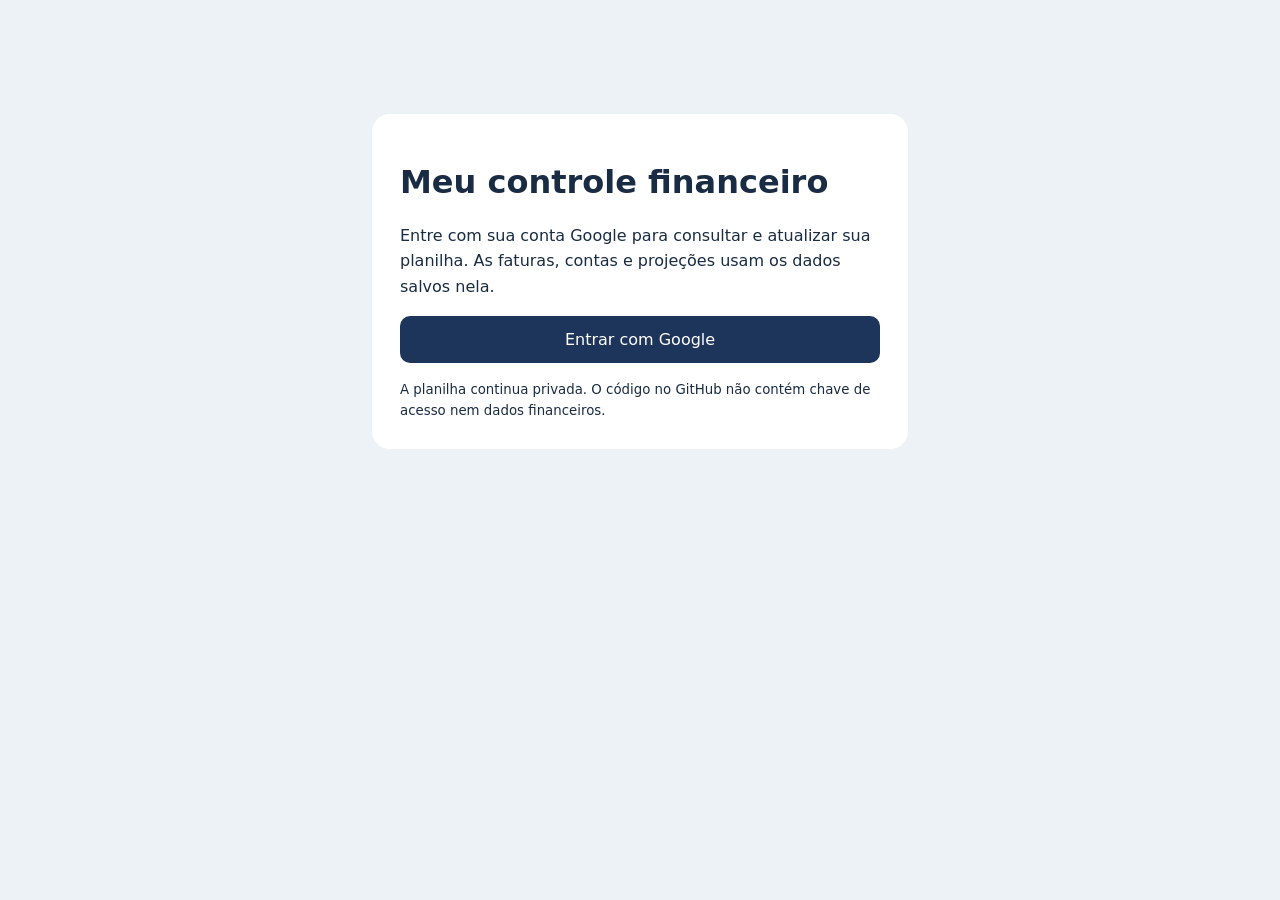
<file: controle/index.html>
<!doctype html><html lang="pt-BR"><meta charset="utf-8"><meta name="viewport" content="width=device-width,initial-scale=1"><title>Controle financeiro · Bia</title><style>body{font:16px system-ui;margin:0;padding:24px;background:#edf2f7;color:#192c43}main{max-width:480px;margin:10vh auto;background:white;padding:28px;border-radius:18px}p{line-height:1.6}a{display:block;padding:14px;background:#1e355b;color:white;text-align:center;border-radius:10px;text-decoration:none}small{line-height:1.6}@media(max-width:480px){body{padding:16px}main{margin:5vh auto;padding:22px 18px}h1{font-size:26px}a{min-height:48px;box-sizing:border-box}}</style><main><h1>Meu controle financeiro</h1><p>Entre com sua conta Google para consultar e atualizar sua planilha. As faturas, contas e projeções usam os dados salvos nela.</p><a id="login" hidden>Entrar com Google</a><p id="status" role="status">Conferindo configuração…</p><small>A planilha continua privada. O código no GitHub não contém chave de acesso nem dados financeiros.</small></main><script src="config.js"></script><script>const value=window.FINANCE_CONFIG?.googleWebAppUrl||'';if(/^https:\/\/script\.google\.com\/macros\/s\/[A-Za-z0-9_-]+\/exec$/.test(value)){document.getElementById('login').href=value;document.getElementById('login').hidden=false;document.getElementById('status').textContent=''}else document.getElementById('status').textContent='Falta configurar o endereço da implantação privada do Google. Consulte o guia de instalação.';</script></html>
</file>
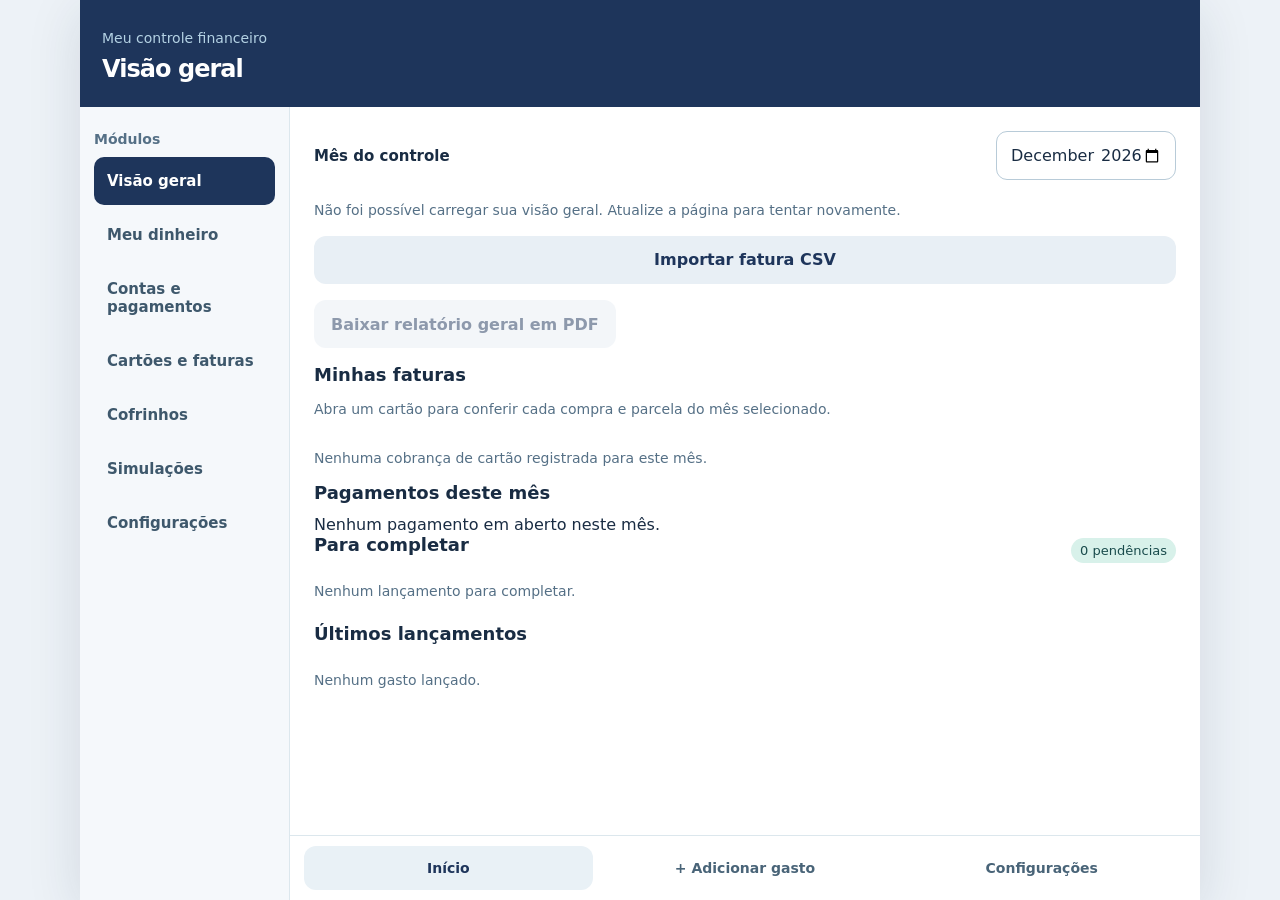
<file: controle/app/index.html>
<!doctype html>
<html lang="pt-BR">
<head>
<meta charset="utf-8"><meta name="viewport" content="width=device-width,initial-scale=1">
<title>Meu controle financeiro</title>
<meta name="description" content="Protótipo de lançamento rápido e pendências financeiras.">
<link rel="icon" type="image/svg+xml" href="data:image/svg+xml,%3Csvg xmlns='http://www.w3.org/2000/svg' viewBox='0 0 64 64'%3E%3Crect width='64' height='64' rx='16' fill='%231e355b'/%3E%3Cpath d='M15 40h34M18 31l10 9 18-20' fill='none' stroke='%23a9dbd0' stroke-width='6' stroke-linecap='round' stroke-linejoin='round'/%3E%3C/svg%3E">
<style>
:root{font-family:system-ui,-apple-system,Segoe UI,sans-serif;color:#192c43;background:#edf2f7}*{box-sizing:border-box}body{margin:0}.shell{max-width:460px;min-height:100vh;margin:auto;background:#fff;box-shadow:0 12px 50px #142e4920;padding-bottom:90px}header{background:#1e355b;color:#fff;padding:28px 22px 24px}header small{color:#b4d2e4;font-size:14px}h1{font-size:24px;margin:8px 0 0;letter-spacing:-.04em}main{padding:20px}h2{font-size:18px;margin:0 0 12px}p{line-height:1.45}.card{background:#f3f7fa;border:1px solid #dce7ed;border-radius:18px;padding:18px;margin-bottom:16px}.amount{font-size:32px;font-weight:750;letter-spacing:-.05em;margin:8px 0}.muted{color:#557086;font-size:14px}.warning{background:#fff4dd;border-color:#f1d394;color:#5a4216}.row{display:flex;align-items:center;justify-content:space-between;gap:12px}.button{border:0;border-radius:12px;background:#1e355b;color:white;font:600 16px system-ui;padding:14px 17px;cursor:pointer;min-height:48px}.button.secondary{background:#e8eff5;color:#1e355b}.button:disabled{opacity:.5;cursor:not-allowed}.list{display:grid;gap:10px}.item{width:100%;text-align:left;background:#fff;border:1px solid #dce7ed;border-radius:14px;padding:14px;color:inherit;font:inherit;cursor:pointer}.item strong{display:block;font-size:16px}.item span{display:block;color:#566e7f;font-size:14px;margin-top:3px}.item em{display:block;color:#946219;font-size:14px;font-style:normal;margin-top:5px}.badge{color:#194b4c;background:#d8f1ea;border-radius:20px;padding:5px 9px;font-size:13px}nav{position:fixed;bottom:0;width:min(460px,100%);background:white;border-top:1px solid #dce7ed;display:flex;padding:10px 14px calc(10px + env(safe-area-inset-bottom));gap:8px}nav button{flex:1;background:none;border:0;font:600 14px system-ui;color:#496478;min-height:44px;cursor:pointer}nav button.active{color:#1e355b;background:#e9f1f6;border-radius:12px}.hidden{display:none}label{display:block;font-weight:600;margin:17px 0 6px;font-size:15px}input,select,textarea{width:100%;border:1px solid #b8cbd8;border-radius:11px;padding:13px;font:16px system-ui;color:#192c43;background:white;min-height:48px}textarea{min-height:72px}.two{display:grid;grid-template-columns:1fr 1fr;gap:12px}.actions{display:flex;gap:10px;margin-top:22px}.actions .button{flex:1}.hint{font-size:14px;color:#557086}.error{color:#a72b34;font-size:14px}.spacer{height:8px}.shortcuts{display:grid;grid-template-columns:repeat(2,minmax(0,1fr));gap:10px;margin:14px 0 24px}.shortcut{border:1px solid #dce7ed;border-radius:16px;background:#f3f7fa;color:#1e355b;min-height:108px;padding:15px;text-align:left;display:flex;flex-direction:column;justify-content:space-between;cursor:pointer;font:600 15px system-ui}.shortcut svg{width:28px;height:28px;stroke:#176c75;fill:none;stroke-width:1.8;stroke-linecap:round;stroke-linejoin:round}.shortcut:focus-visible{outline:3px solid #176c75;outline-offset:2px}.settings-card{scroll-margin-top:20px}

.overview-month{margin-bottom:20px}.overview-month label{margin-top:0}.overview-result{border:1px solid;border-radius:18px;padding:20px;margin-bottom:16px}.overview-result.negative{background:#fff0f1;border-color:#e7aab5;color:#91223a}.overview-result.positive{background:#eaf7f1;border-color:#a3d3bf;color:#175841}.overview-result.uncertain{background:#fff5dd;border-color:#e7cb83;color:#78591c}.overview-result h2{font-size:21px;line-height:1.25;margin:8px 0 18px}.overview-result p{margin:10px 0 0;font-size:15px}.overview-result .overview-period{margin:0;font-size:14px;text-transform:capitalize}.overview-label{font-size:14px}.overview-result .amount{font-size:34px;letter-spacing:-.03em;overflow-wrap:anywhere}.overview-stats{display:grid;grid-template-columns:repeat(2,minmax(0,1fr));gap:10px}.overview-stats>div{padding:14px;border-radius:13px;border:1px solid #dce7ed;background:#f3f7fa}.overview-stats span{display:block;color:#4d6478;font-size:14px;line-height:1.35}.overview-stats strong{display:block;font-size:20px;margin-top:8px;overflow-wrap:anywhere}.overview-benefit{padding:12px 14px;background:#e8f2fa;border-radius:10px;font-size:14px;line-height:1.45}.overview-details{border:1px solid #dce7ed;border-radius:13px;padding:14px;margin:16px 0}.overview-details summary{cursor:pointer;font-size:15px;font-weight:650;min-height:24px;line-height:1.5}.overview-line{display:grid;grid-template-columns:minmax(0,1fr) auto;gap:6px 12px;padding:12px 0;border-bottom:1px solid #e5ebef;font-size:14px}.overview-line:last-child{border-bottom:0}.overview-line small{grid-column:1/-1;color:#557086;font-size:13px}.overview-line strong{white-space:nowrap}.overview-next-title{margin-top:26px}.overview-timeline{display:grid;gap:10px}.month-projection{border:1px solid #dce7ed;border-radius:13px;padding:14px;background:#fff;color:#192c43;font:inherit;text-align:left;cursor:pointer;min-width:0}.month-projection.selected{border-color:#1e355b;background:#f0f5fa}.month-projection strong{display:block;font-size:16px;text-transform:capitalize}.month-closing{display:block;font-size:18px;font-weight:700;margin:8px 0}.negative-text{color:#a0253d}.month-projection small{display:block;font-size:14px;color:#557086;line-height:1.5}.overview-notes{margin:18px 0 24px;padding:0 2px}.overview-notes p{color:#557086;font-size:14px;line-height:1.5}.overview-notes p+p{margin-top:10px}
.income-scenario{border:1px solid #dce7ed;border-radius:12px;margin:16px 0;padding:14px;min-width:0}.income-scenario legend{font-weight:600;font-size:16px}.income-scenario button{margin-top:14px}.income-comparison{width:100%;border-collapse:collapse;font-size:14px;margin:16px 0}.income-comparison th,.income-comparison td{padding:10px 4px;text-align:right;border-bottom:1px solid #dce7ed;overflow-wrap:anywhere}.income-comparison th:first-child,.income-comparison td:first-child{text-align:left}.income-comparison th{font-weight:600}
.shell{max-width:760px}.app-actions{width:min(760px,100%)}.module-bar{padding:16px 20px;background:#f5f8fb;border-bottom:1px solid #dce7ed}.module-label{font-size:14px;font-weight:650;color:#557086;margin-bottom:10px}.module-buttons{display:grid;grid-template-columns:repeat(3,minmax(0,1fr));gap:6px}.module-buttons button{min-height:48px;padding:9px 6px;border:1px solid transparent;border-radius:10px;background:transparent;color:#3e586c;font:600 14px system-ui;cursor:pointer;overflow-wrap:anywhere}.module-buttons button[aria-current="page"]{background:#1e355b;color:#fff}.module-buttons button:hover{border-color:#b8cbd8}.module-buttons button:focus-visible{outline:3px solid #176c75;outline-offset:2px}.module-page[hidden]{display:none!important}
@media(min-width:960px){.shell{max-width:1120px;display:grid;grid-template-columns:210px minmax(0,1fr);grid-template-rows:auto 1fr auto;padding-bottom:0}.shell>header{grid-column:1/-1}.module-bar{grid-column:1;grid-row:2/4;border-right:1px solid #dce7ed;border-bottom:0;padding:24px 14px}.module-buttons{display:flex;flex-direction:column;position:sticky;top:18px}.module-buttons button{text-align:left;padding:14px 12px;font-size:15px}.shell>main{grid-column:2;grid-row:2;min-width:0;padding:24px}.app-actions{grid-column:2;grid-row:3;position:sticky;bottom:0;width:100%;z-index:4}}
</style><link rel="stylesheet" href="responsive.css?v=mobile1">
</head>
<body><div class="shell"><header><small>Meu controle financeiro</small><h1 id="heading">Visão geral</h1></header><aside class="module-bar" aria-label="Módulos"><div class="mobile-module"><label for="mobileModule">Módulo</label><select id="mobileModule"><option value="">Escolher módulo</option><option value="overview">Visão geral</option><option value="money">Meu dinheiro</option><option value="bills">Contas e pagamentos</option><option value="cards">Cartões e faturas</option><option value="goals">Cofrinhos</option><option value="simulations">Simulações</option><option value="settings">Configurações</option></select></div><div class="module-label">Módulos</div><div class="module-buttons"><button type="button" data-module="overview" aria-current="page">Visão geral</button><button type="button" data-module="money">Meu dinheiro</button><button type="button" data-module="bills">Contas e pagamentos</button><button type="button" data-module="cards">Cartões e faturas</button><button type="button" data-module="goals">Cofrinhos</button><button type="button" data-module="simulations">Simulações</button><button type="button" data-module="settings">Configurações</button></div></aside><main><div class="overview-month" id="monthControl"><label for="viewMonth">Mês do controle</label><input id="viewMonth" type="month"></div>
<section id="home"><p id="overviewLoading" class="hint" role="status">Carregando sua visão geral…</p><div id="overviewLoaded" hidden><div id="overviewResult" class="overview-result"><p id="overviewPeriod" class="overview-period"></p><h2 id="overviewStatus">Projeção de fechamento</h2><div id="overviewAmountLabel" class="overview-label"></div><div class="amount" id="available"></div><p id="availableNote"></p></div><div class="overview-stats"><div><span id="overviewOpeningLabel">Dinheiro de partida</span><strong id="overviewOpening"></strong></div><div><span id="overviewIncomeLabel">Entradas previstas</span><strong id="overviewIncome"></strong></div><div><span id="overviewOutLabel">Compromissos do mês</span><strong id="overviewOut"></strong></div><div><span id="overviewMonthlyLabel">Resultado do mês</span><strong id="overviewMonthly"></strong></div></div><p id="overviewFlash" class="overview-benefit"></p><p id="overviewBasis" class="hint"></p><details class="overview-details"><summary>Ver o que entrou neste cálculo</summary><div id="overviewBreakdown"></div></details><h2 class="overview-next-title">Próximos meses</h2><p class="hint">Fechamento acumula o resultado anterior. Toque em um mês para ver seus detalhes.</p><div id="overviewNext" class="overview-timeline"></div><details class="overview-details"><summary>Ver mais meses</summary><div id="overviewMore" class="overview-timeline"></div></details><div id="overviewNotes" class="overview-notes"></div></div><p><a class="button secondary" style="display:block;text-decoration:none;text-align:center" href="import.html">Importar fatura CSV</a></p><p><button type="button" class="button secondary" id="downloadGeneralPdf" disabled onclick="FinanceReports.general()">Baixar relatório geral em PDF</button></p><div class="card warning hidden" id="alert"></div><h2>Minhas faturas</h2><p class="hint">Abra um cartão para conferir cada compra e parcela do mês selecionado.</p><div id="homeInvoices" class="list"></div><h2>Pagamentos deste mês</h2><div id="homeDue" class="list"></div><div class="row"><h2>Para completar</h2><span class="badge" id="count">0 pendências</span></div><div id="pending" class="list"></div><div class="spacer"></div><h2>Últimos lançamentos</h2><div id="recent" class="list"></div></section>
<section id="plan" class="hidden"></section><section id="editor" class="hidden"><h2 id="formtitle">Adicionar gasto</h2><p class="hint">Preencha o que souber agora. Valor ou descrição já permitem guardar um rascunho.</p><form id="form" novalidate><label for="description">Descrição</label><input id="description" placeholder="Ex.: mercado, farmácia"><label for="value">Valor (R$)</label><input id="value" type="text" inputmode="decimal" placeholder="0,00"><label for="date">Data</label><input id="date" type="date"><label for="category">Categoria</label><select id="category"><option value="">Escolher depois</option><option>Alimentação</option><option>Moradia</option><option>Transporte</option><option>Saúde</option><option>Educação</option><option>Outros</option><option>Seguros</option><option>Encargos</option><option>Saldo anterior</option><option>Pagamento de fatura</option></select><label for="payment">Forma de pagamento</label><select id="payment"><option value="">Escolher depois</option><option>Dinheiro</option><option>Conta</option><option>Cartão de crédito</option><option>Flash</option></select><div id="creditFields" class="hidden"><label for="card">Qual cartão?</label><input id="card" list="registeredCards" placeholder="Nome do cartão"><datalist id="registeredCards"></datalist><label for="installments">Número de parcelas</label><input id="installments" type="number" min="1" step="1" placeholder="Ex.: 1"></div><div id="recurrenceFields" class="hidden"><label for="recurrence">Repetir nas próximas faturas</label><select id="recurrence"><option value="">Somente esta cobrança</option><option value="monthly">Todo mês</option></select><p class="hint">As próximas cobranças são estimativas com o valor atual. Uma nova fatura importada substitui a previsão correspondente.</p></div><label for="month">Mês considerado</label><input id="month" type="month"><p class="hint">Revise o mês quando a compra entrar em outra fatura.</p><label for="note">Observação (opcional)</label><textarea id="note"></textarea><p id="message" class="error" role="alert"></p><div class="actions"><button class="button secondary" type="button" id="draft">Salvar para completar</button><button class="button" type="submit">Salvar gasto</button></div></form></section>
</main><nav class="app-actions"><button id="navHome" class="active" type="button">Início</button><button id="navAdd" type="button">+ Adicionar gasto</button><button id="navPlan" type="button">Configurações</button></nav></div>
<script src="statement.js?v=modules1"></script><script src="billing.js?v=modules1"></script><script src="overview.js?v=modules1"></script><script src="overview-ui.js?v=modules1"></script><script src="remote.js?v=modules1"></script><script src="bridge-client.js"></script><script>
(()=>{'use strict';const $=id=>document.getElementById(id), money=n=>new Intl.NumberFormat('pt-BR',{style:'currency',currency:'BRL'}).format(n), today=new Date(), iso=new Date(today.getTime()-today.getTimezoneOffset()*60000).toISOString().slice(0,10);let records=[],editing=null;window.financeRecords=records;const fields=['description','value','date','category','payment','card','installments','month','note'];$('date').value=iso;$('month').value=iso.slice(0,7);
const requestedMonth=new URLSearchParams(location.search).get('mes');window.financeMonth=/^\d{4}-(0[1-9]|1[0-2])$/.test(requestedMonth||'')?requestedMonth:iso.slice(0,7);$('viewMonth').value=window.financeMonth;$('viewMonth').onchange=()=>{if(!$('viewMonth').value)return;window.financeMonth=$('viewMonth').value;const u=new URL(location.href);u.searchParams.set('mes',window.financeMonth);history.replaceState(null,'',u);render()};
function amount(v){const cleaned=String(v).trim().replace(/\s/g,'').replace(/\./g,'').replace(',','.');return cleaned&&/^-?\d+(\.\d{1,2})?$/.test(cleaned)?Number(cleaned):null}
function missing(r){const out=[];if(!r.date&&!r.importData?.recurrence)out.push('data da compra');if(!r.description)out.push('descrição');if(r.value===null)out.push('valor');if(!r.category)out.push('categoria');if(!r.payment)out.push('forma de pagamento');if(r.payment==='Cartão de crédito'){if(!r.card)out.push('cartão');if(!Number.isInteger(r.installments)||r.installments<1)out.push('parcelas')}return out}
function show(page){$('monthControl').hidden=page==='editor';$('home').classList.toggle('hidden',page!=='home');$('editor').classList.toggle('hidden',page!=='editor');$('plan').classList.toggle('hidden',page!=='plan');$('navPlan').classList.toggle('active',page==='plan');$('navHome').classList.toggle('active',page==='home');$('navAdd').classList.toggle('active',page==='editor');$('heading').textContent=page==='home'?'Visão geral':page==='plan'?'Configurações':editing===null?'Adicionar gasto':'Completar gasto';window.financeSetModule?.(page==='home'?'overview':page==='editor'?null:undefined);window.scrollTo(0,0)}
function toggleCard(){$('creditFields').classList.toggle('hidden',$('payment').value!=='Cartão de crédito');$('recurrenceFields').classList.toggle('hidden',$('payment').value!=='Cartão de crédito'||Number($('installments').value||1)!==1||(editing!==null&&records[editing]?.importData&&(records[editing].importData.type!=='compra'||records[editing].importData.total!==1)))}$('payment').addEventListener('change',toggleCard);$('installments').addEventListener('input',toggleCard);
function newForm(){editing=null;$('form').reset();window.FinanceCategories?.refresh();$('date').value=iso;$('month').value=iso.slice(0,7);$('message').textContent='';$('formtitle').textContent='Adicionar gasto';toggleCard();show('editor')}
function openRecord(i){editing=i;const r=records[i];window.FinanceCategories?.ensure(r.category);fields.forEach(k=>$(k).value=r[k]??'');$('value').value=r.value===null?'':String(r.value).replace('.',',');$('installments').value=r.installments??'';$('recurrence').value=r.importData?.recurrence||'';$('formtitle').textContent='Completar gasto';$('message').textContent='';toggleCard();show('editor')}
function read(){return {description:$('description').value.trim(),value:amount($('value').value),date:$('date').value,category:$('category').value,payment:$('payment').value,card:$('payment').value==='Cartão de crédito'?$('card').value.trim():'',installments:$('payment').value==='Cartão de crédito'?Number($('installments').value)||null:null,month:$('month').value,note:$('note').value.trim(),importData:editing===null?null:records[editing].importData?{...records[editing].importData,...(!$('recurrenceFields').classList.contains('hidden')?{recurrence:$('recurrence').value}:{})}:null}}
async function save(complete){const r=read();if(!r.description&&r.value===null){$('message').textContent='Informe ao menos uma descrição ou um valor para guardar.';return}if($('value').value.trim()&&r.value===null){$('message').textContent='Confira o valor informado.';return}if(r.payment==='Flash'&&r.category&&r.category!=='Alimentação'){ $('message').textContent='O Flash deste controle é reservado para alimentação. Revise a categoria ou a forma de pagamento.';return}if(complete&&missing(r).length){$('message').textContent='Para salvar como completo, informe: '+missing(r).join(', ')+'. Você também pode salvar para completar depois.';return}if($('recurrence').value==='monthly'&&!$('recurrenceFields').classList.contains('hidden')&&!r.importData){
 const card=window.financeCardByName?.(r.card);if(!card||!r.date||!(r.value>0)){$('message').textContent='Para repetir no cartão, informe valor, data e um cartão cadastrado.';return}
 const first=Billing.schedule({amount:r.value,purchaseDate:r.date,installments:1,closingDay:card.close,dueDay:card.due})[0];
 const target=r.month&&r.month!==r.date.slice(0,7)?r.month:first.dueDate.slice(0,7);r.month=target;r.installments=1;
 r.importData={dueDate:Statement.dueAt(target,card.due),current:1,total:1,type:'compra',recurrence:'monthly',source:'Lançamento manual recorrente',purchaseKey:'monthly|'+crypto.randomUUID(),originalTitle:r.description,originalDate:r.date,note:r.note};
 }
 try{if(FinanceRemote.failed||!FinanceRemote.connected)throw Error('Armazenamento indisponível');{const payload={data_compra:r.date,descricao:r.description,valor:r.value===null?'':r.value,categoria:r.category,forma_pagamento:r.payment,cartao_id:r.card,parcelas:r.installments||'',mes_override:r.month,status:missing(r).length?'incompleto':'completo',observacao:r.importData?Statement.note({...r.importData,note:r.note}):r.note};const prior=editing===null?null:records[editing];const saved=await FinanceRemote.request(prior?.id?'update':'create','lancamentos',payload,prior?.id);r.id=saved.record.id}if(editing===null)records.unshift(r);else records[editing]=r;render();show('home')}catch{$('message').textContent='Não foi possível salvar no app. O lançamento continua aberto para você tentar novamente.'}}
function render(){window.dispatchEvent(new Event('finance:change'));const pending=records.map((r,i)=>({r,i,miss:missing(r)})).filter(x=>x.miss.length);$('count').textContent=pending.length+' '+(pending.length===1?'pendência':'pendências');const list=(host,arr,withMissing)=>{host.replaceChildren();if(!arr.length){const p=document.createElement('p');p.className='muted';p.textContent=withMissing?'Nenhum lançamento para completar.':'Nenhum gasto lançado.';host.append(p);return}arr.forEach(({r,i,miss})=>{const b=document.createElement('button');b.className='item';b.type='button';const title=document.createElement('strong');title.textContent=(r.description||'Gasto sem descrição')+' · '+(r.value===null?'valor pendente':money(r.value));const detail=document.createElement('span');detail.textContent=(r.category||'Sem categoria')+' · '+(r.date||'Data pendente')+(r.importData?.recurrence==='monthly'?' · mensal':'')+(r.importData?' · fatura '+r.importData.dueDate.split('-').reverse().join('/'):'');b.append(title,detail);if(withMissing){const e=document.createElement('em');e.textContent='Falta: '+miss.join(', ');b.append(e)}b.addEventListener('click',()=>openRecord(i));host.append(b)})};list($('pending'),pending,true);list($('recent'),records.map((r,i)=>({r,i,miss:missing(r)})).filter(x=>x.r.month===window.financeMonth),false);$('alert').classList.toggle('hidden',!pending.length);$('alert').textContent=pending.length?`${pending.length} lançamento(s) para completar. ${pending.some(x=>x.miss.some(m=>m!=='categoria'&&m!=='descrição'))?'Valores, cartão ou parcelas pendentes podem alterar a projeção.':'As categorias pendentes não alteram o total da fatura.'}`:''}
$('navHome').onclick=()=>show('home');$('navAdd').onclick=newForm;$('navPlan').onclick=()=>show('plan');document.querySelectorAll('[data-target]').forEach(button=>button.addEventListener('click',()=>{show('plan');requestAnimationFrame(()=>$(button.dataset.target)?.scrollIntoView({behavior:'smooth',block:'start'}))}));$('draft').onclick=()=>save(false);$('form').onsubmit=e=>{e.preventDefault();save(true)};window.financeShow=show;window.financeOpenRecord=id=>{const i=records.findIndex(r=>r.id===id);if(i>=0)openRecord(i)};window.financeRender=render;render();FinanceRemote.initialize().then(async connected=>{if(!connected){FinanceOverviewView.failed();$('availableNote').textContent='Armazenamento indisponível. Não registre dados até a conexão voltar.';$('syncNotice').innerHTML='<strong>Armazenamento indisponível.</strong><p class="hint">Não registre dados até a conexão voltar.</p>';return}try{const data=await FinanceRemote.request('list','lancamentos');records.splice(0,records.length,...data.records.map(x=>({id:x.id,description:x.descricao,value:x.valor===''?null:Number(String(x.valor).replace(',','.')),date:x.data_compra,category:x.categoria,payment:x.forma_pagamento,card:x.cartao_id,installments:x.parcelas?Number(x.parcelas):null,month:x.mes_override,importData:Statement.meta(x.observacao),note:Statement.meta(x.observacao)?.note??x.observacao})).sort((a,b)=>b.date.localeCompare(a.date)||(a.importData?.sourceLine||0)-(b.importData?.sourceLine||0)));render();window.dispatchEvent(new Event('finance:ready'))}catch{FinanceRemote.disable();FinanceOverviewView.failed();$('availableNote').textContent='Falha ao carregar os lançamentos do app. Não registre novos valores antes de atualizar a página.'}})})();
</script><script src="reports.js?v=pdf1"></script><script src="plan.js?v=pdf1"></script><script src="income-simulation.js?v=mobile1"></script><script src="categories.js?v=categories1"></script><script src="modules.js?v=mobile1"></script></body></html>
</file>
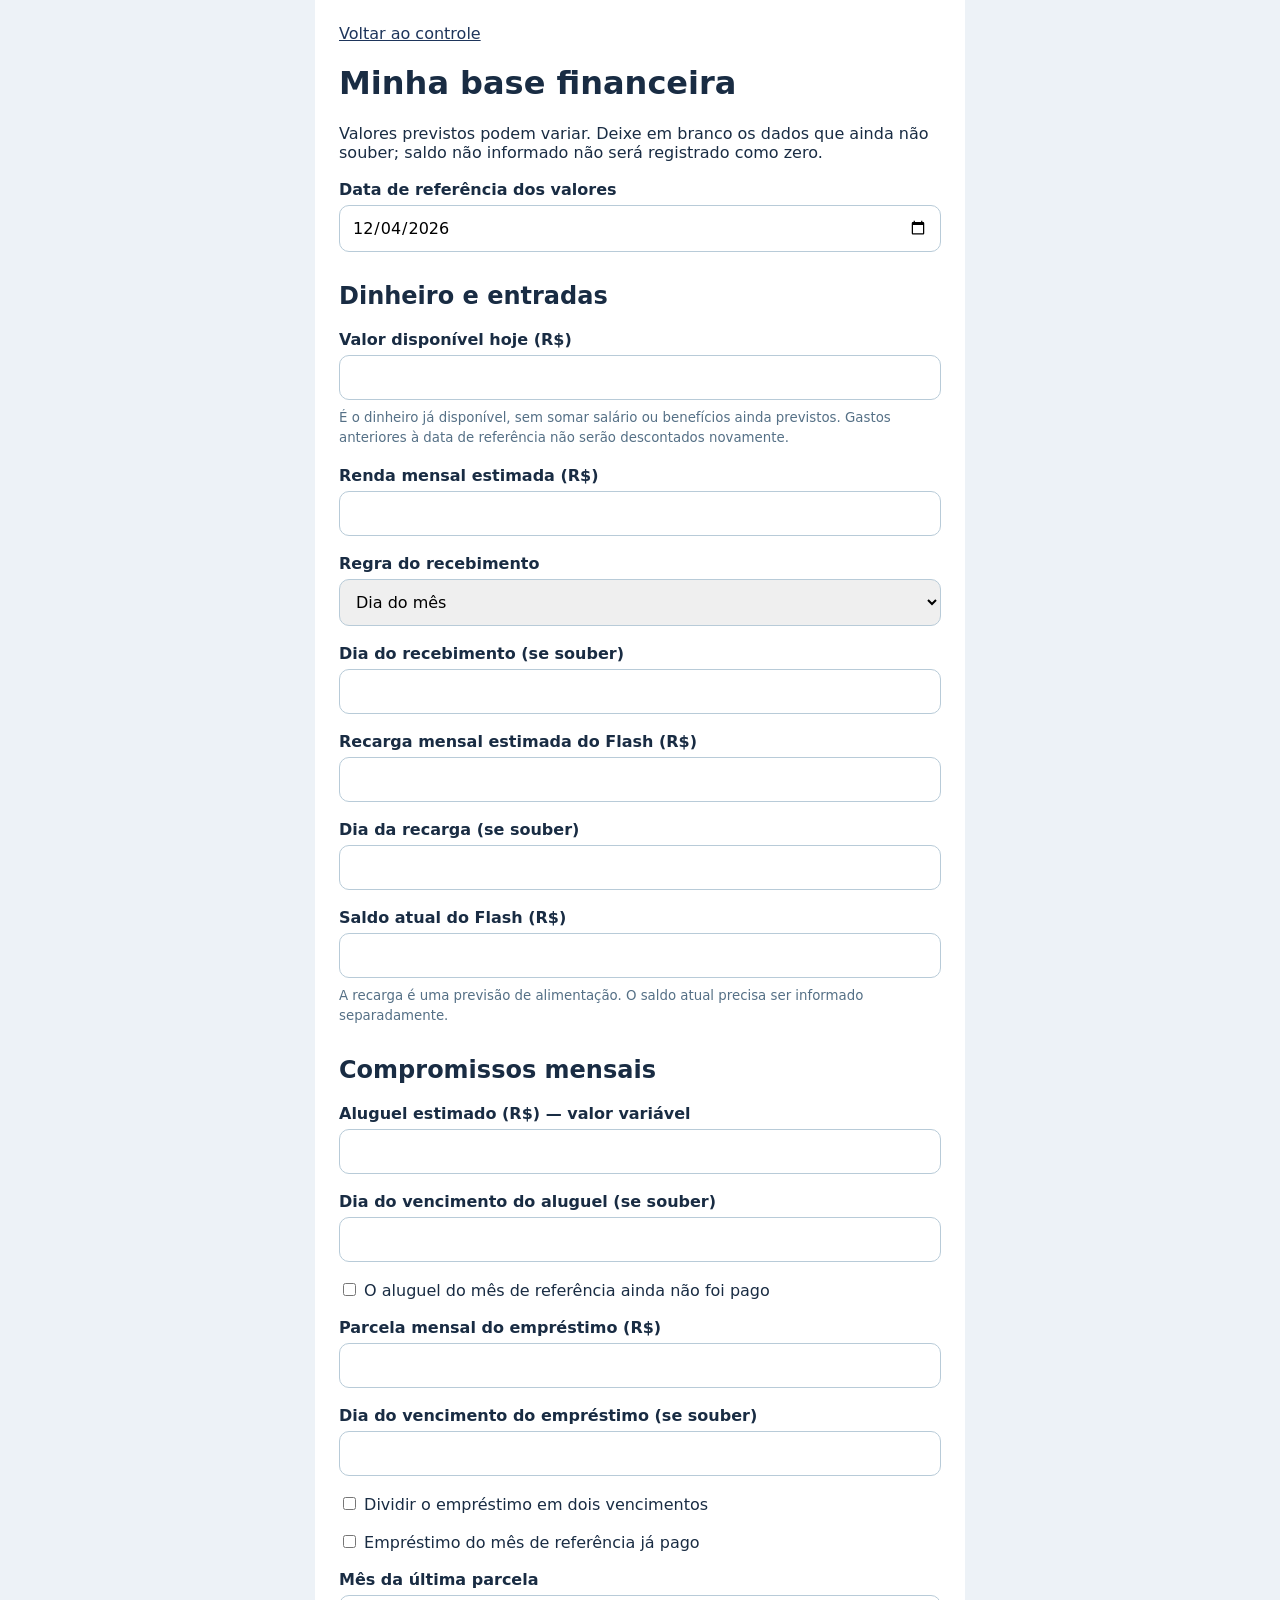
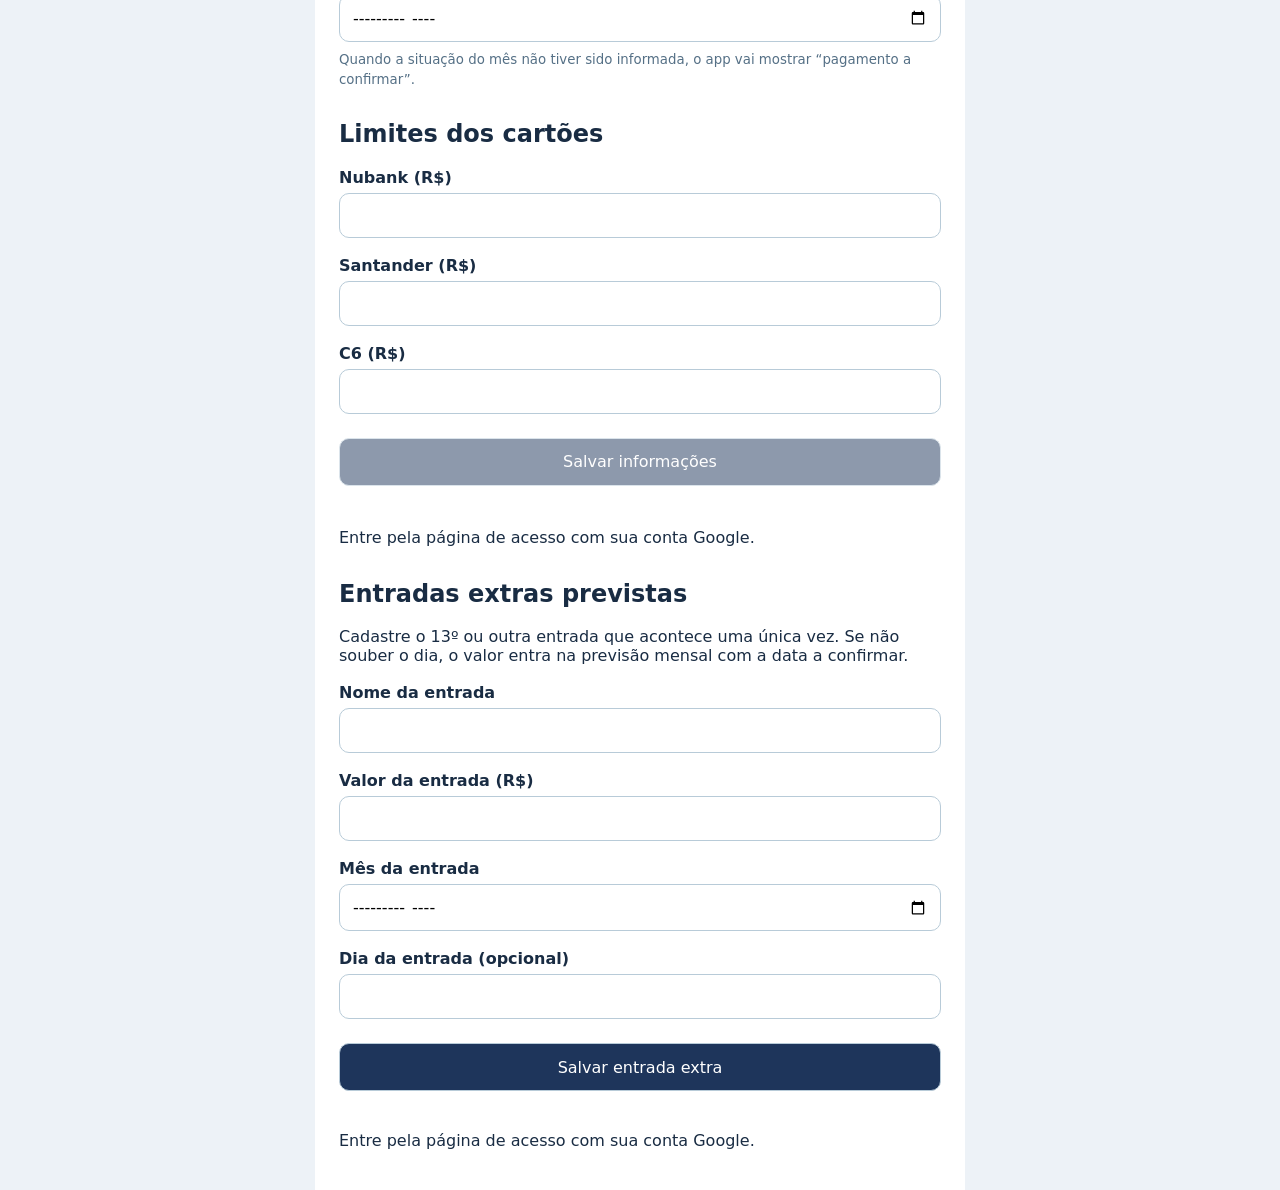
<file: controle/app/base.html>
<!doctype html><html lang="pt-BR"><meta charset="utf-8"><meta name="viewport" content="width=device-width,initial-scale=1"><title>Minha base financeira</title><style>body{font:16px system-ui;background:#edf2f7;color:#192c43;margin:0}main{max-width:650px;margin:auto;padding:24px;background:white;min-height:100vh;box-sizing:border-box}label{display:block;font-weight:600;margin:18px 0 6px}input,select,button{box-sizing:border-box;font:inherit;padding:12px;border:1px solid #b8cbd8;border-radius:10px;width:100%}button{background:#1e355b;color:white;cursor:pointer;margin:24px 0;min-height:48px}button:disabled{opacity:.5}a{color:#1e355b}.row{display:grid;grid-template-columns:1fr 1fr;gap:14px}small{display:block;color:#557086;line-height:1.5;margin-top:8px}#result{line-height:1.5}h2{margin-top:30px}</style><link rel="stylesheet" href="responsive.css?v=mobile1"><main><a href="index.html">Voltar ao controle</a><h1>Minha base financeira</h1><p>Valores previstos podem variar. Deixe em branco os dados que ainda não souber; saldo não informado não será registrado como zero.</p><form id="base"><label for="referenceDate">Data de referência dos valores</label><input id="referenceDate" type="date" required><h2>Dinheiro e entradas</h2><label for="cash">Valor disponível hoje (R$)</label><input id="cash" type="number" min="0" step="0.01"><small>É o dinheiro já disponível, sem somar salário ou benefícios ainda previstos. Gastos anteriores à data de referência não serão descontados novamente.</small><label for="income">Renda mensal estimada (R$)</label><input id="income" type="number" min="0" step="0.01"><label for="incomeDayType">Regra do recebimento</label><select id="incomeDayType"><option value="calendar">Dia do mês</option><option value="business">Dia útil do mês</option></select><label for="incomeDay">Dia do recebimento (se souber)</label><input id="incomeDay" type="number" min="1" max="31"><label for="flashReload">Recarga mensal estimada do Flash (R$)</label><input id="flashReload" type="number" min="0" step="0.01"><label for="flashDay">Dia da recarga (se souber)</label><input id="flashDay" type="number" min="1" max="31"><label for="flashBalance">Saldo atual do Flash (R$)</label><input id="flashBalance" type="number" min="0" step="0.01"><small>A recarga é uma previsão de alimentação. O saldo atual precisa ser informado separadamente.</small><h2>Compromissos mensais</h2><label for="rent">Aluguel estimado (R$) — valor variável</label><input id="rent" type="number" min="0.01" step="0.01"><label for="rentDay">Dia do vencimento do aluguel (se souber)</label><input id="rentDay" type="number" min="1" max="31"><label style="font-weight:400"><input id="rentUnpaid" type="checkbox" style="width:auto"> O aluguel do mês de referência ainda não foi pago</label><label for="loan">Parcela mensal do empréstimo (R$)</label><input id="loan" type="number" min="0.01" step="0.01"><label for="loanDay">Dia do vencimento do empréstimo (se souber)</label><input id="loanDay" type="number" min="1" max="31"><label style="font-weight:400"><input id="splitLoan" type="checkbox" style="width:auto"> Dividir o empréstimo em dois vencimentos</label><div id="loanParts" hidden><label for="loanFirstAmount">Primeira parte (R$)</label><input id="loanFirstAmount" type="number" min="0.01" step="0.01"><label for="loanFirstDay">Dia da primeira parte</label><input id="loanFirstDay" type="number" min="1" max="31"><label for="loanSecondAmount">Segunda parte (R$)</label><input id="loanSecondAmount" type="number" min="0.01" step="0.01"><label for="loanSecondDay">Dia da segunda parte</label><input id="loanSecondDay" type="number" min="1" max="31"></div><label style="font-weight:400"><input id="loanPaid" type="checkbox" style="width:auto"> Empréstimo do mês de referência já pago</label><label for="loanLastMonth">Mês da última parcela</label><input id="loanLastMonth" type="month"><small>Quando a situação do mês não tiver sido informada, o app vai mostrar “pagamento a confirmar”.</small><h2>Limites dos cartões</h2><label for="limitNubank">Nubank (R$)</label><input id="limitNubank" type="number" min="0" step="0.01"><label for="limitSantander">Santander (R$)</label><input id="limitSantander" type="number" min="0" step="0.01"><label for="limitC6">C6 (R$)</label><input id="limitC6" type="number" min="0" step="0.01"><button id="save" type="submit" disabled>Salvar informações</button><p id="result" role="status">Carregando cadastros…</p></form><h2>Entradas extras previstas</h2><p>Cadastre o 13º ou outra entrada que acontece uma única vez. Se não souber o dia, o valor entra na previsão mensal com a data a confirmar.</p><form id="extraIncome"><label for="extraName">Nome da entrada</label><input id="extraName" required maxlength="120"><label for="extraAmount">Valor da entrada (R$)</label><input id="extraAmount" type="number" min="0.01" step="0.01" required><label for="extraMonth">Mês da entrada</label><input id="extraMonth" type="month" required><label for="extraDay">Dia da entrada (opcional)</label><input id="extraDay" type="number" min="1" max="31"><button id="saveExtra" type="submit">Salvar entrada extra</button><p id="extraResult" role="status"></p><div id="extraList"></div></form></main><script src="bridge-client.js"></script><script>
const $=id=>document.getElementById(id),fields=['cash','income','incomeDay','flashReload','flashDay','flashBalance','rent','rentDay','loan','loanDay','loanLastMonth','loanFirstAmount','loanFirstDay','loanSecondAmount','loanSecondDay','limitNubank','limitSantander','limitC6'];const now=new Date();$('referenceDate').value=new Date(now.getTime()-now.getTimezoneOffset()*60000).toISOString().slice(0,10);
$('splitLoan').onchange=()=>{$('loanParts').hidden=!$('splitLoan').checked};
async function list(collection){const response=await FinanceBridge.fetch('/api/sheets',{method:'POST',headers:{'content-type':'application/json'},body:JSON.stringify({action:'list',collection})});const r=await response.json();if(!r.ok)throw Error('Não foi possível carregar os cadastros.');return r.records}
Promise.all(['contas','receitas','contas_a_pagar','cartoes'].map(list)).then(([accounts,receipts,bills,cards])=>{const cash=accounts.find(x=>x.tipo==='corrente'&&x.ativa!=='false'),flash=accounts.find(x=>x.tipo==='beneficio'&&x.ativa!=='false'),income=receipts.find(x=>x.ativa!=='false'&&String(x.recorrencia).startsWith('monthly')&&x.conta_id!=='beneficio:flash'&&!/flash/i.test(x.nome)),reload=receipts.find(x=>x.ativa!=='false'&&(x.conta_id==='beneficio:flash'||/flash/i.test(x.nome))),rent=bills.find(x=>/^aluguel/i.test(x.nome)&&x.ativa!=='false'),loan=bills.find(x=>/^empr[eé]stimo/i.test(x.nome)&&x.ativa!=='false');if(cash){$('cash').value=cash.saldo_inicial;$('referenceDate').value=cash.data_saldo}if(flash)$('flashBalance').value=flash.saldo_inicial;if(income){$('income').value=income.valor_previsto;const rule=String(income.dia_recebimento||'');$('incomeDayType').value=rule.endsWith('_util')?'business':'calendar';$('incomeDay').value=rule.replace('_util','')}if(reload){$('flashReload').value=reload.valor_previsto;$('flashDay').value=reload.dia_recebimento}if(rent){$('rent').value=rent.valor_previsto;$('rentDay').value=rent.dia_vencimento}const first=bills.find(x=>x.nome==='Empréstimo — parte 1'&&x.ativa!=='false'),second=bills.find(x=>x.nome==='Empréstimo — parte 2'&&x.ativa!=='false');if(first&&second){$('splitLoan').checked=true;$('loanParts').hidden=false;$('loan').value=Math.round((Number(first.valor_previsto)+Number(second.valor_previsto))*100)/100;$('loanFirstAmount').value=first.valor_previsto;$('loanFirstDay').value=first.dia_vencimento;$('loanSecondAmount').value=second.valor_previsto;$('loanSecondDay').value=second.dia_vencimento;$('loanLastMonth').value=first.fim}else if(loan){$('loan').value=loan.valor_previsto;$('loanDay').value=loan.dia_vencimento;$('loanLastMonth').value=loan.fim}for(const [name,id]of [['Nubank','limitNubank'],['Santander','limitSantander'],['C6','limitC6']]){const c=cards.find(x=>x.nome.toLowerCase()===name.toLowerCase()&&x.ativo!=='false');if(c)$ (id).value=c.limite_total}$('result').textContent='';$('save').disabled=false}).catch(e=>{$('result').textContent=e.message});
$('base').onsubmit=async e=>{e.preventDefault();const input={referenceDate:$('referenceDate').value,rentUnpaid:$('rentUnpaid').checked,splitLoan:$('splitLoan').checked,loanPaid:$('loanPaid').checked};for(const id of fields){if($(id).value!=='')input[id]=id==='loanLastMonth'?$(id).value:Number($(id).value)}if(input.incomeDay!==undefined&&$('incomeDayType').value==='business')input.incomeDay=String(input.incomeDay)+'_util';if(!input.splitLoan)for(const k of ['loanFirstAmount','loanFirstDay','loanSecondAmount','loanSecondDay'])delete input[k];$('save').disabled=true;$('result').textContent='Salvando e enviando à planilha…';try{const response=await FinanceBridge.fetch('/api/base-profile',{method:'POST',headers:{'content-type':'application/json'},body:JSON.stringify(input)});const r=await response.json();if(!r.ok)throw Error(r.error||'Não foi possível salvar.');$('result').textContent='Informações salvas no app. '+(r.sheetSynced?'Gravação confirmada na planilha.':'Envio à planilha pendente; tente sincronizar em Configurações.')}catch(e){$('result').textContent=e.message}finally{$('save').disabled=false}};
</script></html>
<script>
async function extraRequest(body){const r=await FinanceBridge.fetch('/api/sheets',{method:'POST',headers:{'content-type':'application/json'},body:JSON.stringify(body)});const data=await r.json();if(!data.ok)throw Error(data.error||'Não foi possível salvar.');return data}
let extraReceipts=[];
async function loadExtras(){const result=await extraRequest({action:'list',collection:'receitas'});extraReceipts=result.records||[];const host=document.getElementById('extraList');host.replaceChildren();for(const x of extraReceipts.filter(x=>x.recorrencia==='once'&&x.ativa!=='false')){const p=document.createElement('p');p.textContent=x.nome+' · '+Number(x.valor_previsto).toLocaleString('pt-BR',{style:'currency',currency:'BRL'})+' · '+x.inicio+' · '+(Number(x.dia_recebimento)>0?'dia '+x.dia_recebimento:'data a confirmar');host.append(p)}}
loadExtras().catch(e=>document.getElementById('extraResult').textContent=e.message);
document.getElementById('extraIncome').onsubmit=async e=>{e.preventDefault();const get=id=>document.getElementById(id),name=get('extraName').value.trim(),month=get('extraMonth').value,previous=extraReceipts.find(x=>x.recorrencia==='once'&&x.nome===name&&x.inicio===month),record={nome:name,valor_previsto:Number(get('extraAmount').value),dia_recebimento:get('extraDay').value||'a_confirmar',recorrencia:'once',inicio:month,fim:month,conta_id:'',ativa:'true'};get('saveExtra').disabled=true;get('extraResult').textContent='Salvando…';try{const result=await extraRequest({action:previous?'update':'create',collection:'receitas',id:previous?.id,record});get('extraResult').textContent='Entrada salva no app. '+(result.sheetSynced?'Também confirmada na planilha.':'Sincronização com a planilha pendente.');await loadExtras()}catch(e){get('extraResult').textContent=e.message}finally{get('saveExtra').disabled=false}};
</script>
</file>
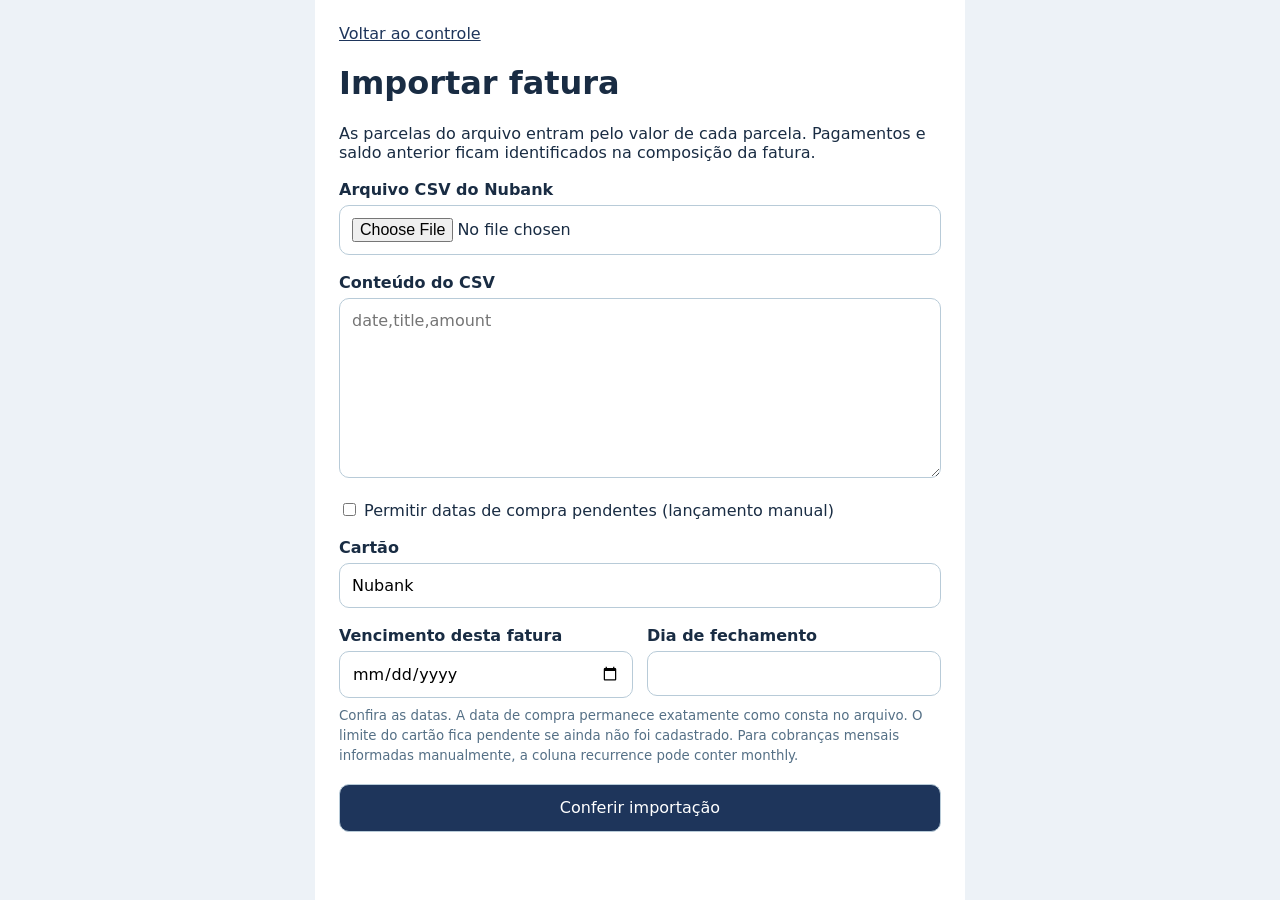
<file: controle/app/import.html>
<!doctype html><html lang="pt-BR"><meta charset="utf-8"><meta name="viewport" content="width=device-width,initial-scale=1"><title>Importar fatura</title><style>body{font:16px system-ui;background:#edf2f7;color:#192c43;margin:0}main{max-width:650px;margin:auto;padding:24px;background:white;min-height:100vh;box-sizing:border-box}label{display:block;font-weight:600;margin:18px 0 6px}input,textarea,button{box-sizing:border-box;font:inherit;padding:12px;border:1px solid #b8cbd8;border-radius:10px;width:100%}textarea{min-height:180px}button{background:#1e355b;color:white;cursor:pointer;margin-top:18px;min-height:48px}button:disabled{opacity:.5}.row{display:grid;grid-template-columns:1fr 1fr;gap:14px}a{color:#1e355b}#preview{line-height:1.6;background:#f3f7fa;padding:16px;border-radius:12px;white-space:pre-line}#result{line-height:1.5}small{display:block;line-height:1.5;color:#557086;margin-top:8px}.error{color:#a72b34}</style><link rel="stylesheet" href="responsive.css?v=mobile1"><main><a href="index.html">Voltar ao controle</a><h1>Importar fatura</h1><p>As parcelas do arquivo entram pelo valor de cada parcela. Pagamentos e saldo anterior ficam identificados na composição da fatura.</p><label for="file">Arquivo CSV do Nubank</label><input id="file" type="file" accept=".csv,text/csv"><label for="csv">Conteúdo do CSV</label><textarea id="csv" spellcheck="false" placeholder="date,title,amount"></textarea><label style="font-weight:400"><input id="manual" type="checkbox" style="width:auto;min-height:0"> Permitir datas de compra pendentes (lançamento manual)</label><label for="cardName">Cartão</label><input id="cardName" value="Nubank" maxlength="80"><div class="row"><div><label for="dueDate">Vencimento desta fatura</label><input id="dueDate" type="date"></div><div><label for="closingDay">Dia de fechamento</label><input id="closingDay" type="number" min="1" max="31"></div></div><small>Confira as datas. A data de compra permanece exatamente como consta no arquivo. O limite do cartão fica pendente se ainda não foi cadastrado. Para cobranças mensais informadas manualmente, a coluna recurrence pode conter monthly.</small><button id="review" type="button">Conferir importação</button><p id="preview" hidden></p><button id="save" type="button" hidden>Importar no app e enviar à planilha</button><p id="result" role="status"></p></main><script src="statement.js"></script><script src="bridge-client.js"></script><script>
const $=id=>document.getElementById(id),money=n=>new Intl.NumberFormat('pt-BR',{style:'currency',currency:'BRL'}).format(n);let reviewed='';const key=()=>JSON.stringify({csv:$('csv').value,cardName:$('cardName').value,dueDate:$('dueDate').value,closingDay:Number($('closingDay').value),manual:$('manual').checked});
$('file').onchange=async()=>{const file=$('file').files[0];if(!file)return;if(file.size>200000){$('result').textContent='Arquivo maior que 200 KB.';return}$('csv').value=await file.text();const m=file.name.match(/(\d{4}-\d{2}-\d{2})/);if(m)$('dueDate').value=m[1];reviewed='';$('save').hidden=true};
$('review').onclick=()=>{try{const input=JSON.parse(key());if(!input.cardName.trim()||!input.dueDate||!Number.isInteger(input.closingDay)||input.closingDay<1||input.closingDay>31)throw Error('Informe cartão, vencimento e dia de fechamento.');const s=Statement.summary(Statement.parseCSV(input.csv,{manual:input.manual}));$('preview').textContent=`${s.count} registros · ${s.parceladas} compras parceladas\nCompras e parcelas: ${money(s.compras)}\nEncargos: ${money(s.encargos)}\nSaldo anterior: ${money(s.saldoAnterior)}\nPagamentos: ${money(s.pagamentos)}\nEstornos: ${money(s.estornos)}\nTotal líquido do arquivo: ${money(s.total)}\n${s.pendentes} compra(s) para categorizar.\nVencimento: ${input.dueDate.split('-').reverse().join('/')}\nO arquivo é uma fotografia da fatura: novas compras ou ajustes podem mudar o total.`;$('preview').hidden=false;reviewed=key();$('save').hidden=false;$('result').textContent=''}catch(e){$('result').textContent=e.message;$('save').hidden=true}};
$('save').onclick=async()=>{if(reviewed!==key()){$('result').textContent='Os dados mudaram. Confira a importação novamente.';return}$('save').disabled=true;$('result').textContent='Salvando registros e enviando à planilha…';try{const response=await FinanceBridge.fetch('/api/import-statement',{method:'POST',headers:{'content-type':'application/json'},body:reviewed});const r=await response.json();if(!r.ok)throw Error(r.error||'Não foi possível importar.');$('result').textContent=`${r.created} registro(s) importado(s), ${r.skipped} já existente(s). Total líquido: ${money(r.summary.total)}. `+(r.sheetSynced?'Todos os registros foram confirmados na planilha.':'A gravação na planilha não foi confirmada. Confira antes de tentar novamente.');const a=document.createElement('a');a.href='index.html?mes='+r.month;a.textContent='Abrir a fatura no app';a.style.display='block';a.style.marginTop='16px';$('result').append(a)}catch(e){$('result').textContent=e.message+' Você pode tentar novamente: os registros já importados não serão duplicados.'}finally{$('save').disabled=false}};
</script></html>
</file>
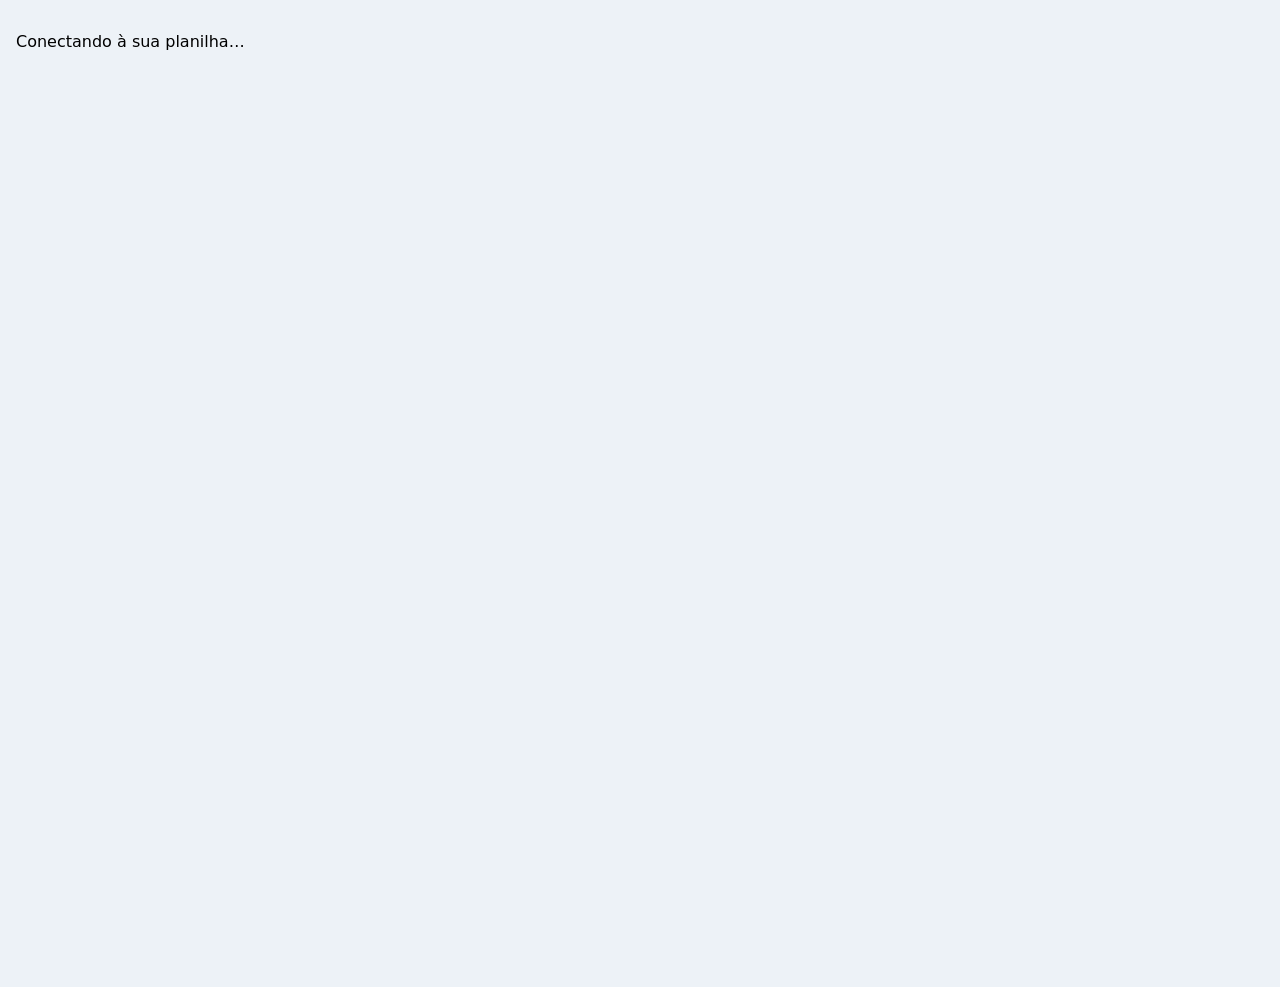
<file: controle/apps-script/Bridge.html>
<!doctype html><html lang="pt-BR"><head><base target="_top"><meta name="viewport" content="width=device-width,initial-scale=1"><style>html,body{margin:0;height:100%;font:16px system-ui;background:#edf2f7}iframe{width:100%;height:100%;border:0}#status{padding:16px}#status[hidden]{display:none}</style></head><body><p id="status">Conectando à sua planilha…</p><iframe id="app" title="Controle financeiro" allow="clipboard-write"></iframe><script>
const appUrl=<?!= JSON.stringify(appUrl) ?>;
const frame=document.getElementById('app'),origin=new URL(appUrl).origin;
const channel=Array.from(crypto.getRandomValues(new Uint8Array(24)),n=>n.toString(16).padStart(2,'0')).join('');
const source=new URL(appUrl);source.searchParams.set('financeChannel',channel);source.searchParams.set('financeParent',location.origin);
let queue=Promise.resolve();
function send(value){frame.contentWindow.postMessage({...value,channel},origin)}
addEventListener('message',event=>{
 if(event.source!==frame.contentWindow||event.origin!==origin||event.data?.channel!==channel)return;
 const message=event.data;
 if(message.type==='finance:hello'){document.getElementById('status').hidden=true;send({type:'finance:ready'});return}
 if(message.type!=='finance:request'||typeof message.id!=='string')return;
 queue=queue.then(()=>new Promise(resolve=>{
   google.script.run.withSuccessHandler(result=>{send({type:'finance:response',id:message.id,result});resolve()}).withFailureHandler(()=>{send({type:'finance:response',id:message.id,result:{ok:false,error:'Não foi possível acessar a planilha. Confira sua sessão Google e tente novamente.'}});resolve()}).financeApi(message.request);
 }));
});
frame.src=source.href;
</script></body></html>
</file>
<file: controle/app/responsive.css>
/* Shared touch and narrow-screen layout. Financial calculations are unchanged. */
html{-webkit-text-size-adjust:100%;text-size-adjust:100%}button,a,input,select,summary{touch-action:manipulation}button,input,select,textarea{max-width:100%}input,select,textarea{min-width:0}input:not([type=checkbox]):not([type=radio]),select,textarea{font-size:16px}button:focus-visible,a:focus-visible,summary:focus-visible{outline:3px solid #176c75;outline-offset:3px}main,section,.card,.item,.two>*,.row>*{min-width:0}.item,.hint,.error,p,summary{overflow-wrap:anywhere}.mobile-module{display:none}.overview-month{display:flex;align-items:center;gap:14px;justify-content:space-between}.overview-month label{margin:0}.overview-month input{max-width:180px;width:52%;min-width:0}.overview-month[hidden]{display:none!important}
@media(max-width:959px){
 body{background:#fff}.shell{min-height:100svh;box-shadow:none;padding-bottom:calc(94px + env(safe-area-inset-bottom))}
 .shell>header{padding:18px 18px 16px}.shell>header h1{font-size:23px;letter-spacing:-.025em}
 .module-bar{padding:10px 16px;background:#f5f8fb}.module-label,.module-buttons{display:none}.mobile-module{display:flex;align-items:center;gap:12px}.mobile-module label{margin:0;font-size:14px;white-space:nowrap;color:#557086}.mobile-module select{margin:0;min-height:48px;flex:1;width:auto;background:#fff}
 .shell>main{padding:16px}.overview-month{margin-bottom:16px}.overview-month label{font-size:14px}.overview-month input{padding:10px;min-height:46px}
 .app-actions{left:50%;transform:translateX(-50%);width:min(760px,100%);padding:8px 12px calc(8px + env(safe-area-inset-bottom));z-index:20;box-shadow:0 -4px 18px #192c430c}.app-actions button{min-height:48px;font-size:14px}.app-actions #navAdd{background:#1e355b;color:white;border-radius:12px}
 .card{padding:16px;border-radius:14px}.button{white-space:normal;line-height:1.4}.overview-result{padding:18px}.overview-stats{gap:8px}.overview-stats>div{padding:12px}.overview-stats strong{font-size:19px}.overview-stats span{font-size:13px}.item{padding:14px;line-height:1.5}.item strong{font-size:15px}.overview-details{padding:12px}.overview-details summary{min-height:44px;display:flex;align-items:center}.overview-details summary::before{content:'▸';margin-right:8px}.overview-details[open]>summary::before{content:'▾'}
 .overview-line{grid-template-columns:minmax(0,1fr) auto;gap:8px}.overview-line span{overflow-wrap:anywhere}.overview-line strong{font-size:14px}.income-scenario{padding:12px;margin:16px 0}.income-scenario legend{padding:0 4px}
 input,select,textarea{scroll-margin-block:100px}input[type=checkbox]{width:22px!important;min-height:22px!important;height:22px;vertical-align:middle;accent-color:#1e355b}label:has(input[type=checkbox]){min-height:48px;line-height:1.6}
}
@media(max-width:480px){
 .two{grid-template-columns:1fr}.shell .row{flex-wrap:wrap;align-items:flex-start;gap:8px}.shell .row h2{margin-bottom:0}.actions{flex-direction:column}.actions .button{width:100%}.overview-result .amount{font-size:32px}.overview-stats strong{font-size:18px}
 .income-comparison,.income-comparison tbody,.income-comparison tr,.income-comparison td{display:block;width:100%}.income-comparison thead{position:absolute;width:1px;height:1px;overflow:hidden;clip-path:inset(50%)}.income-comparison tr{border:1px solid #dce7ed;border-radius:12px;margin:12px 0;padding:10px;background:#fff}.income-comparison td{display:flex;justify-content:space-between;gap:12px;text-align:right;padding:9px 2px;line-height:1.4}.income-comparison td::before{content:attr(data-label);text-align:left;font-weight:500;color:#557086}.income-comparison td:first-child{font-weight:700;border-bottom:1px solid #dce7ed}.income-comparison td:last-child{border:0}
 body>main{padding:18px 16px calc(24px + env(safe-area-inset-bottom));min-height:100svh}body>main h1{font-size:25px;line-height:1.25}body>main>a:first-child{display:inline-flex;align-items:center;min-height:44px}body>main .row{grid-template-columns:1fr;gap:4px}input[type=file]{font-size:14px;padding:10px}#preview{font-size:14px;overflow-wrap:anywhere}
}
@media(max-width:350px){.shell>main{padding:12px}.card{padding:12px}.overview-stats{grid-template-columns:1fr}.overview-line{grid-template-columns:1fr}.overview-line strong{white-space:normal}.overview-month input{width:55%}.app-actions{gap:4px;padding-inline:6px}.app-actions button{font-size:13px}.overview-result .amount{font-size:29px}}
@media(prefers-reduced-motion:reduce){*{scroll-behavior:auto!important}}
</file>
